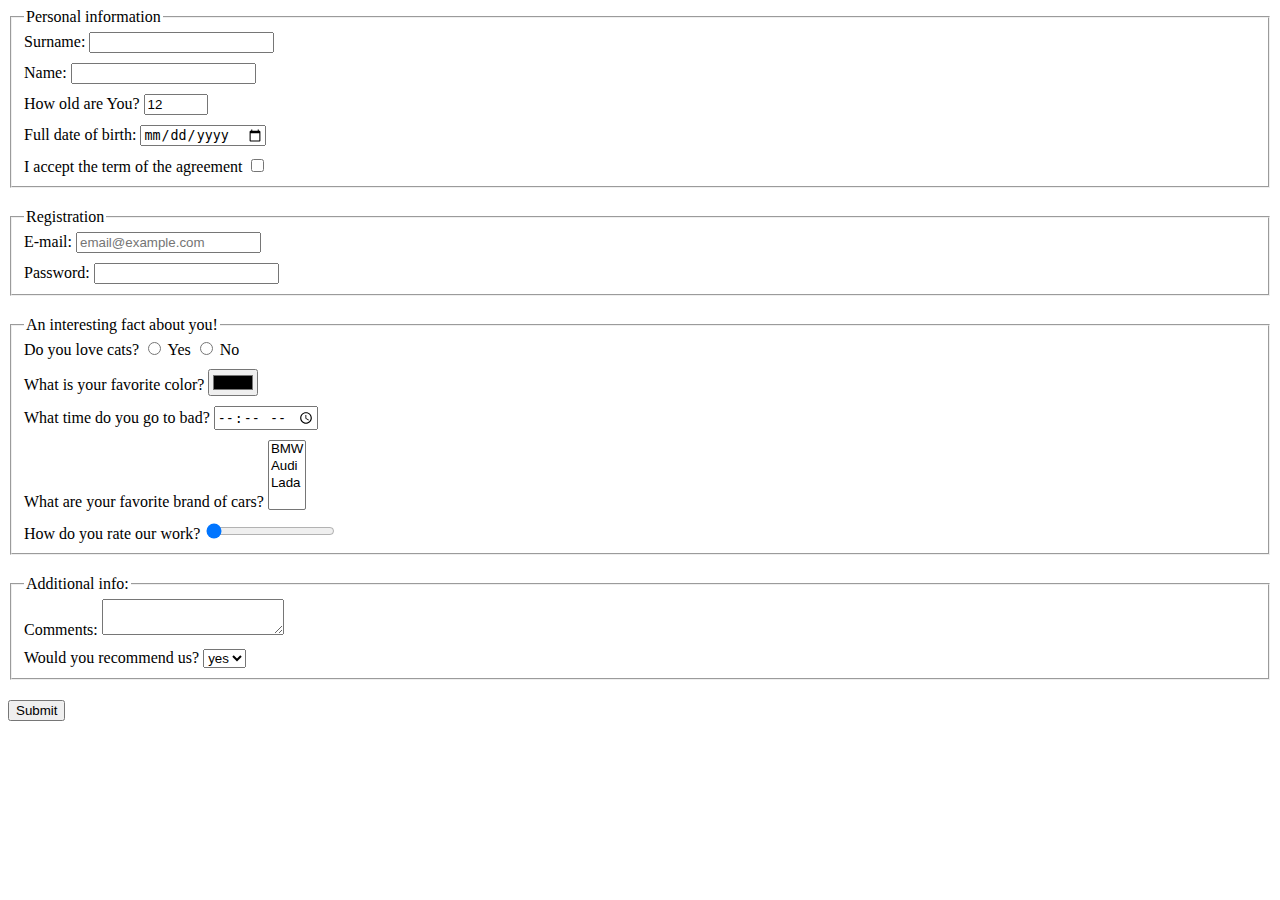
<file: index.html>
<!doctype html><html lang="en"><head><meta charset="UTF-8"><meta name="viewport" content="width=device-width, user-scalable=no, initial-scale=1.0, maximum-scale=1.0, minimum-scale=1.0"><meta http-equiv="X-UA-Compatible" content="ie=edge"><title>HTML Form</title><link rel="stylesheet" href="style.287b71a7.css"></head><body> <script type="text/javascript" src="main.e97352c4.js"></script> <form action="" method="post" onsubmit="onSubmit()"> <fieldset class="block-of-inputs"> <legend>Personal information</legend> <label for="sur-name" class="form-field"> Surname: <input type="text" name="surname" id="sur-name" autocomplete="off"> </label> <label for="na-me" class="form-field"> Name: <input type="text" name="name" id="na-me" required autocomplete="off"> </label> <label for="ag-e" class="form-field"> How old are You? <input type="number" name="age" id="ag-e" value="12" min="12" max="100"> </label> <label for="bir-th" class="form-field"> Full date of birth: <input type="date" name="birth" id="bir-th"> </label> <label for="agree" class="form-field"> I accept the term of the agreement <input type="checkbox" name="agreement" id="agree" required> </label> </fieldset> <fieldset class="block-of-inputs"> <legend>Registration</legend> <label for="e-mail" class="form-field"> E-mail: <input type="email" name="email" placeholder="email@example.com" id="e-mail" required> </label> <label for="pass" class="form-field"> Password: <input type="password" name="password" id="pass" minlength="8" maxlength="18" required> </label> </fieldset> <fieldset class="block-of-inputs"> <legend>An interesting fact about you!</legend> <label for="cat" class="form-field"> Do you love cats? <input type="radio" name="love-cat" value="yes" required> Yes <input type="radio" name="love-cat" value="no" id="cat"> No </label> <label for="fav-color" class="form-field"> What is your favorite color? <input type="color" name="color" id="fav-color" value="#000000"> </label> <label for="sleep" class="form-field"> What time do you go to bad? <input type="time" name="go-to-sleep" id="sleep"> </label> <label for="car" class="form-field"> What are your favorite brand of cars? <select name="fav-car" id="car" multiple> <option value="BMW">BMW</option> <option value="Audi">Audi</option> <option value="Lada">Lada</option> </select> </label> <label for="rate" class="form-field"> How do you rate our work? <input type="range" name="rating" id="rate" value="0"> </label> </fieldset> <fieldset class="block-of-inputs"> <legend>Additional info:</legend> <label for="comments" class="form-field"> Comments: <textarea name="textarea" id="comments"></textarea> </label> <label for="recUs" class="form-field"> Would you recommend us? <select name="rec" id="recUs"> <option value="y">yes</option> <option value="n">no</option> </select> </label> </fieldset> <button type="submit">Submit</button> </form> </body></html>
</file>
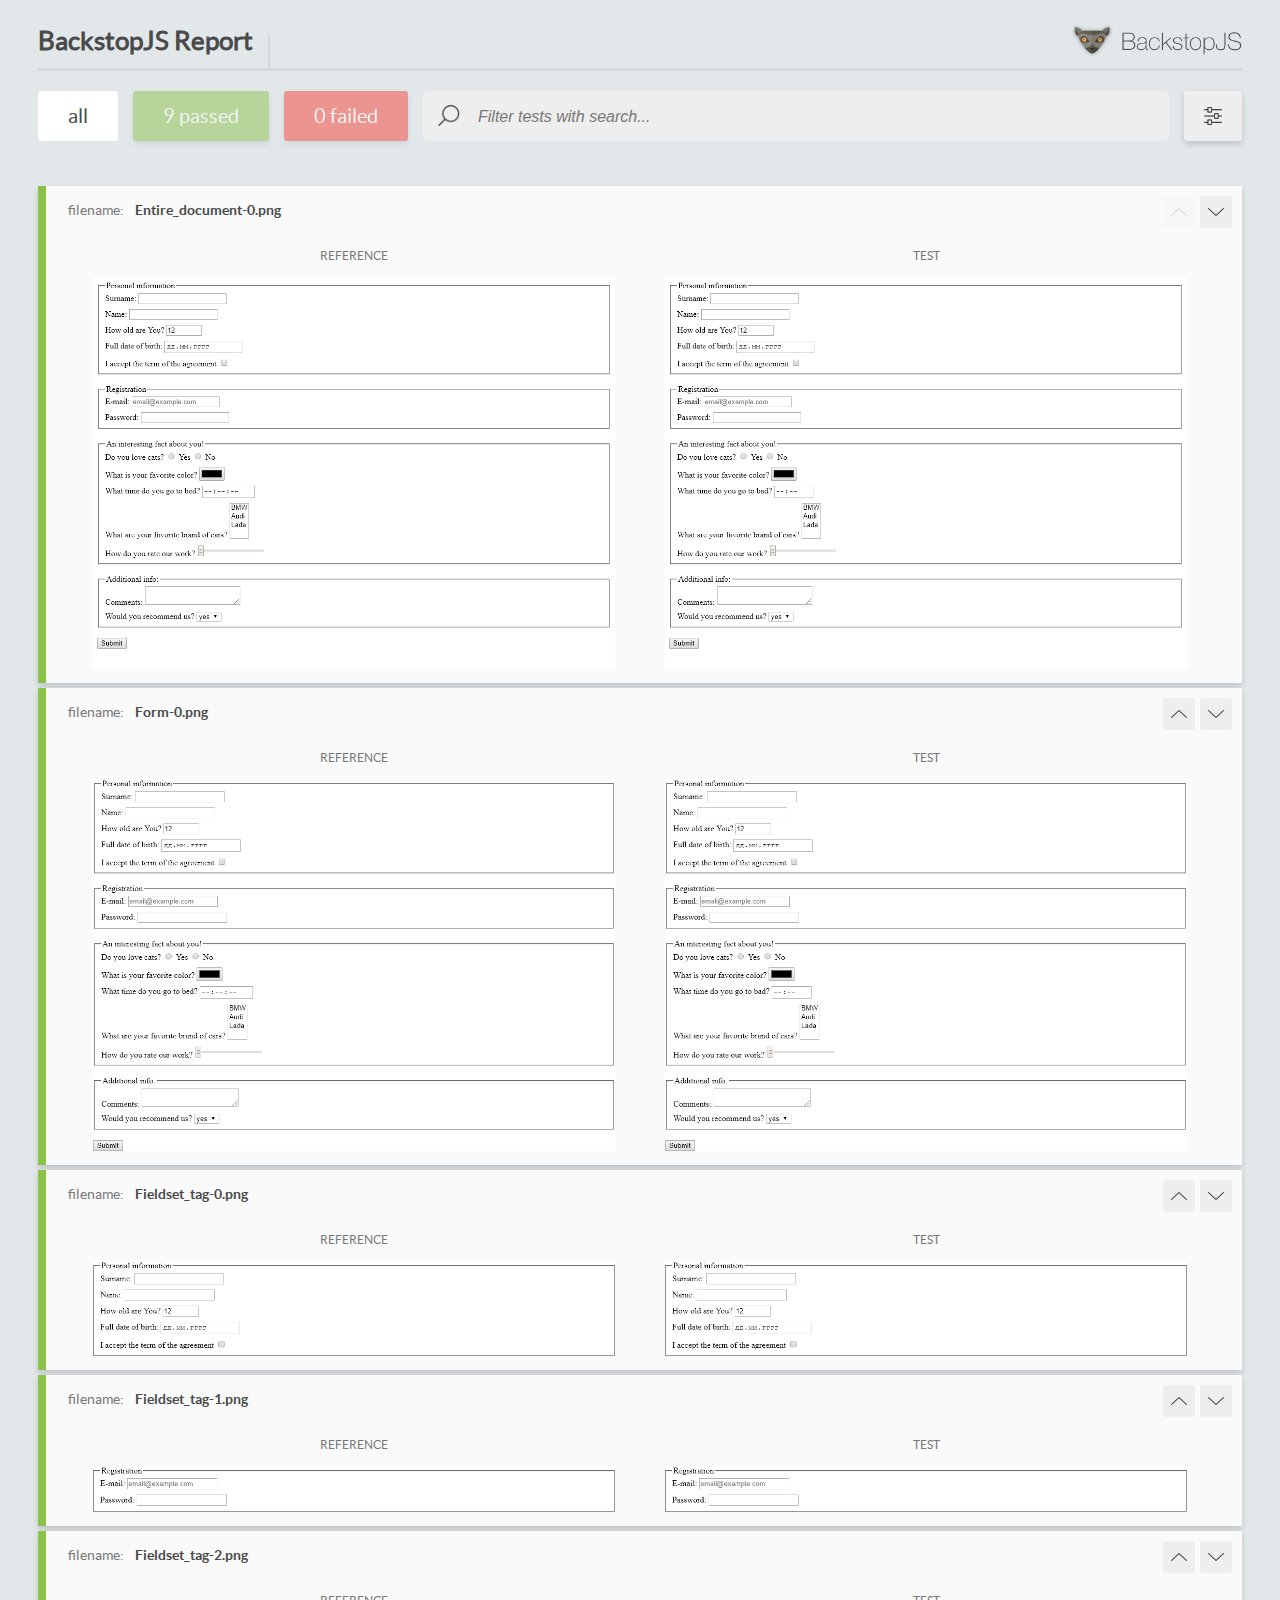
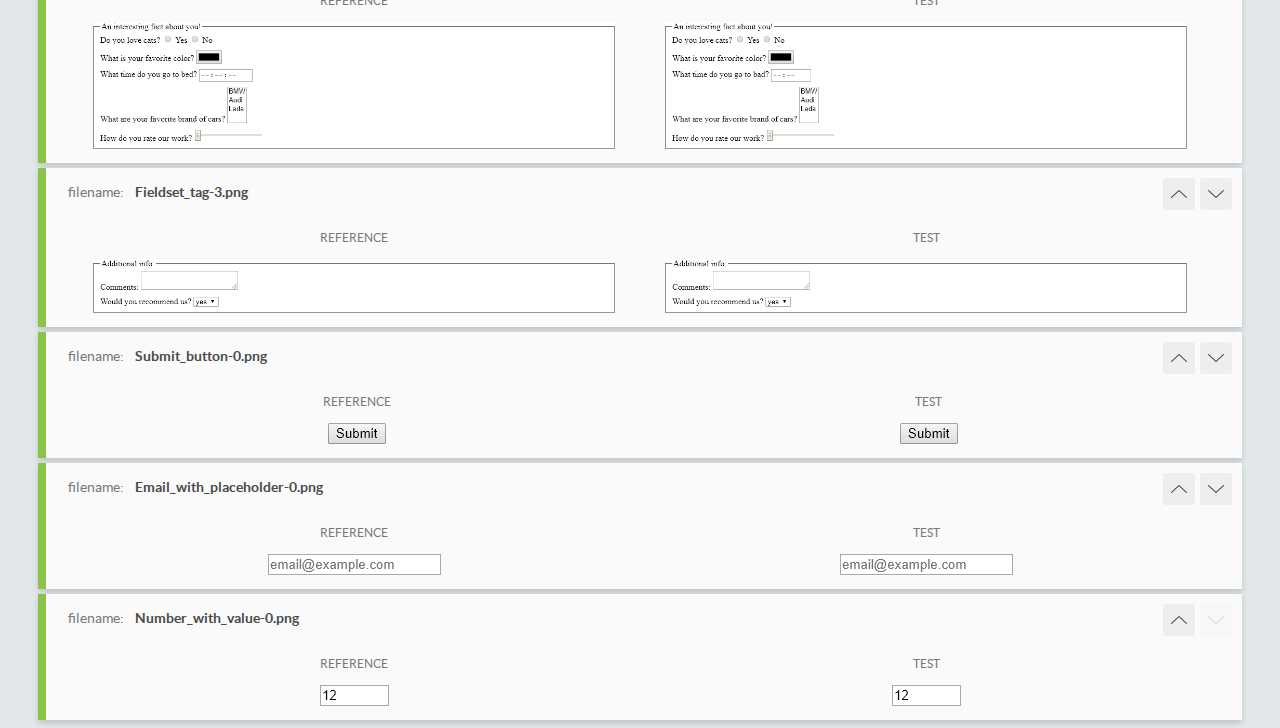
<file: report/html_report/index.html>
<!DOCTYPE html>
<html>
  <head>
    <meta charset="utf-8">
    <title>BackstopJS Report</title>

    <style>
      @font-face {
          font-family: 'latoregular';
          src: url('./assets/fonts/lato-regular-webfont.woff2') format('woff2'),
              url('./assets/fonts/lato-regular-webfont.woff') format('woff');
          font-weight: 400;
          font-style: normal;
      }
      @font-face {
          font-family: 'latobold';
          src: url('./assets/fonts/lato-bold-webfont.woff2') format('woff2'),
              url('./assets/fonts/lato-bold-webfont.woff') format('woff');
          font-weight: 700;
          font-style: normal;
      }

      .ReactModal__Body--open {
          overflow: hidden;
      }
      .ReactModal__Body--open .header {
        display: none;
      }

    </style>
  </head>
  <body style="background-color: #E2E7EA">
    <div id="root">

    </div>
    <script type="text/javascript">
      function report (report) { // eslint-disable-line no-unused-vars
        window.tests = report;
      }
    </script>
    <script type="text/javascript" src="config.js"></script>
    <script type="text/javascript" src="index_bundle.js"></script>
  </body>
</html>
</file>
<file: style.287b71a7.css>
.form-field{display:block;padding-bottom:10px}.form-field:last-child{padding-bottom:0}.block-of-inputs{margin-bottom:20px}.block-of-inputs:last-child{margin-bottom:0}
/*# sourceMappingURL=style.287b71a7.css.map */
</file>
